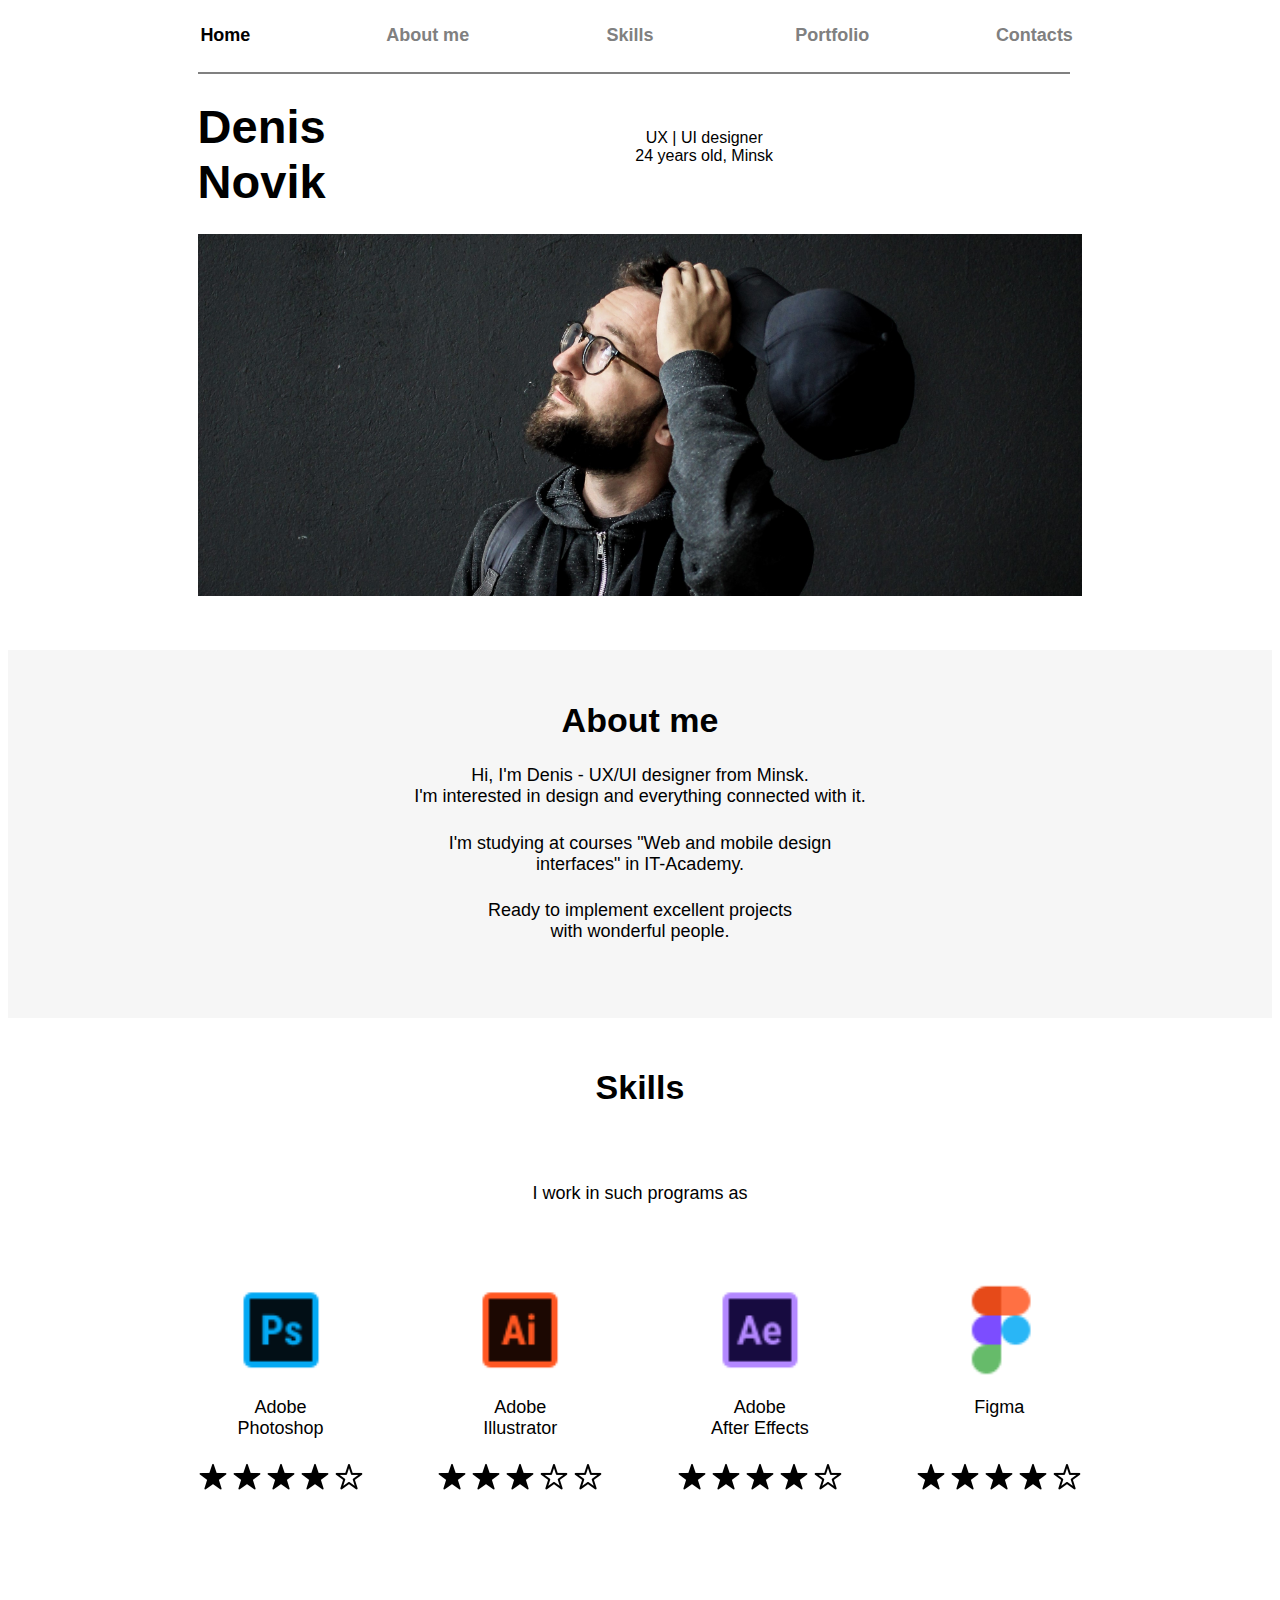
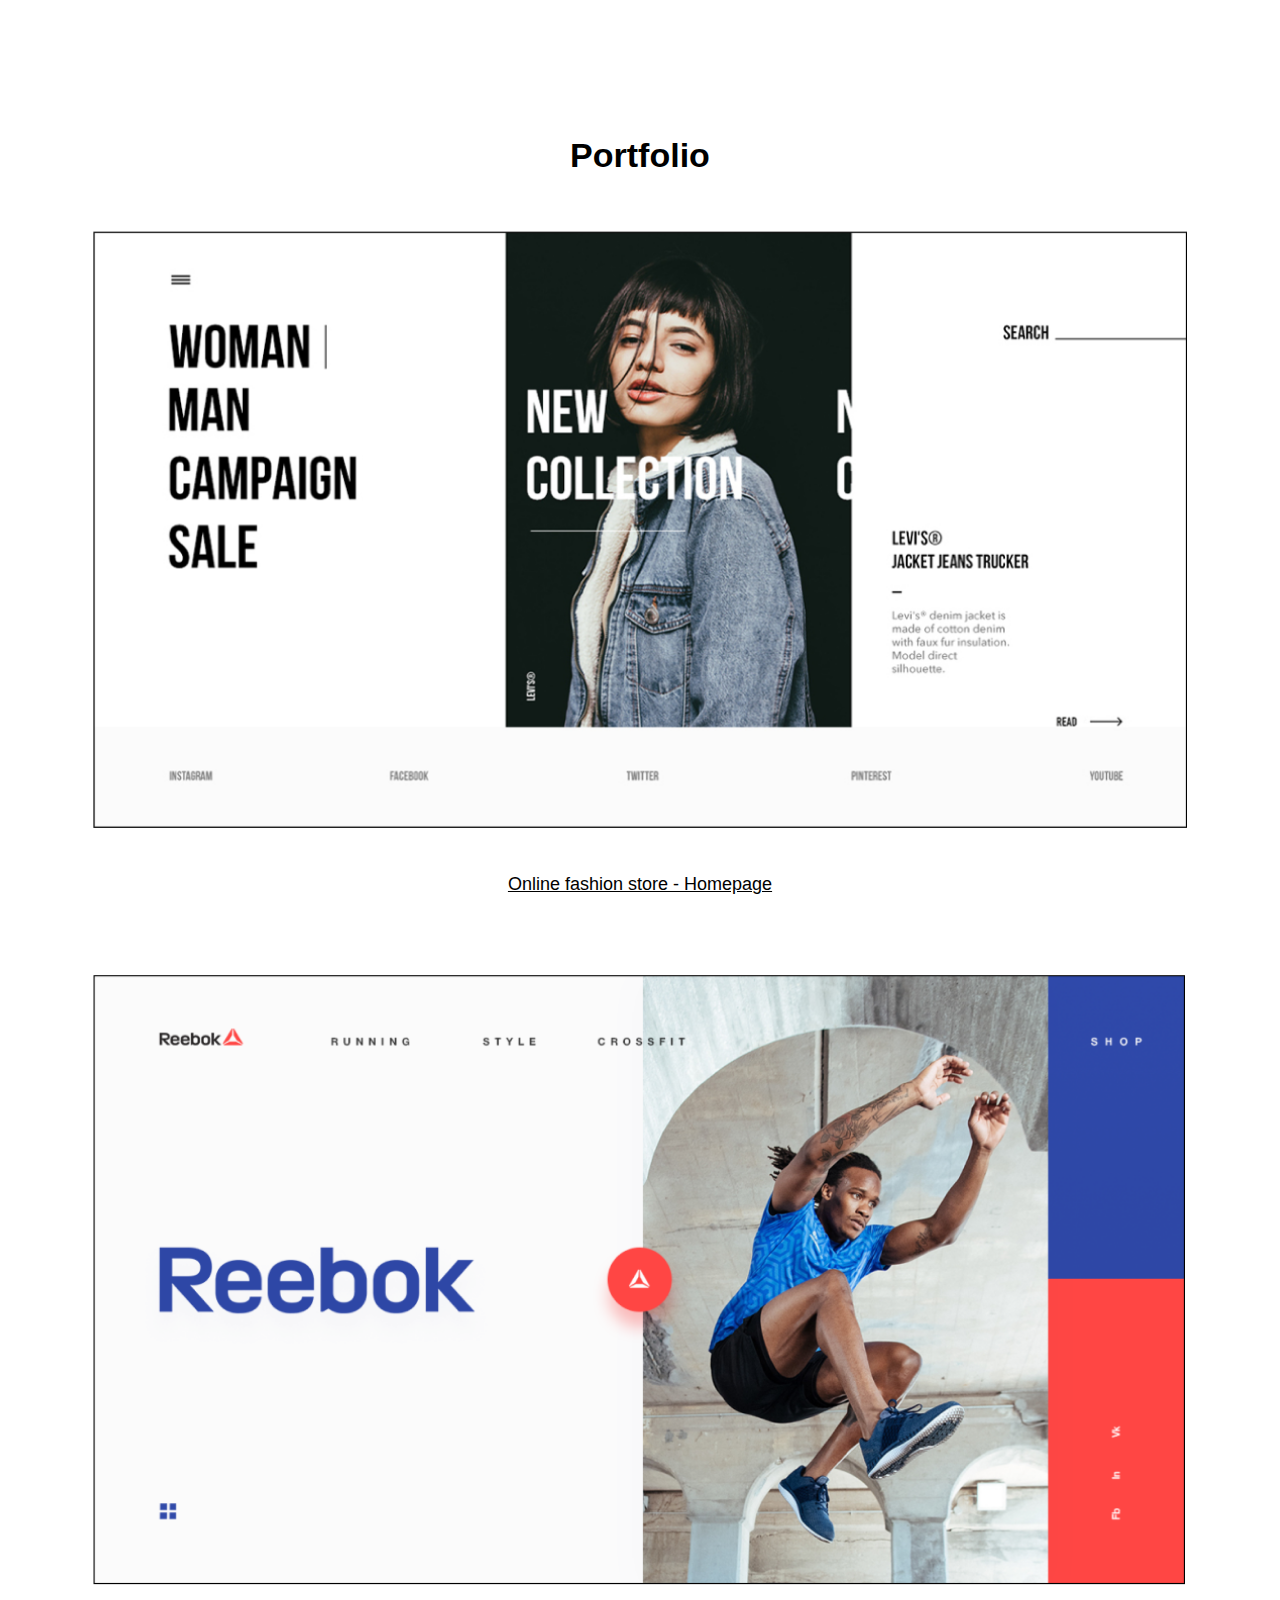
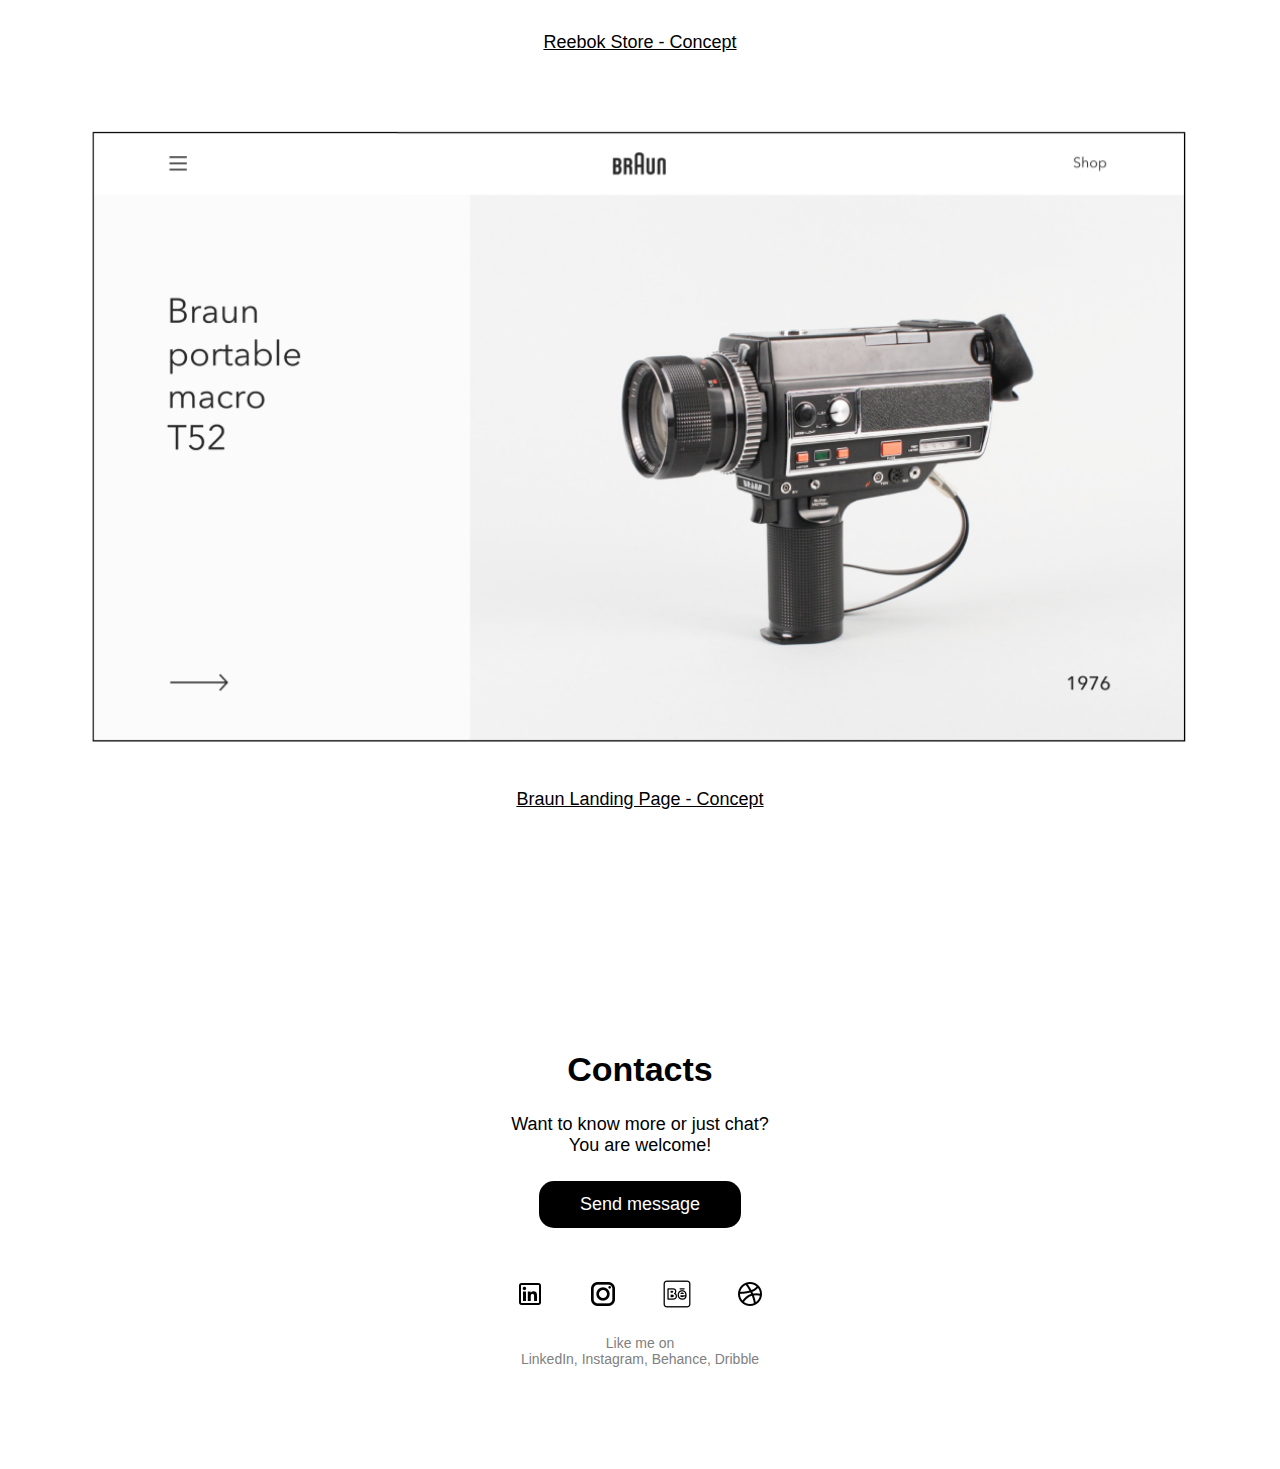
<file: lab 1-2/index.html>
<!DOCTYPE html>
<html>
  <head>
    <meta charset="UTF-8">
    <link rel="stylesheet" href="styles.css">
    <meta name="viewport" content="width=device-width, initial-scale=1">
    <title>Denis Novik</title>
  </head>

  <body>
    <div class = "header">
      <div class = "Home-header">Home</div>
      <div class = "About-header">About me</div>
      <div class = "Skills-header">Skills</div>
      <div class = "Portfolio-header">Portfolio</div>
      <div class = "Contacts-header">Contacts</div>
    </div>

    <div class="mobile" >
      <div class = "Home-header">Home</div>
      <div class = "About-header">About me</div>
      <div class = "Skills-header">Skills</div>
      <div class = "Portfolio-header">Portfolio</div>
      <div class = "Contacts-header">Contacts</div>
  </div>

    <div class = "line"></div>
    
    <div class = "name-of-man">
      <div class = "name">
        <b>Denis<br>
        Novik</b>
      </div>
      <div class = "briefly">
        UX | UI designer<br>
        24 years old, Minsk
      </div>
    </div>
    <img src = "images/man.jpg" class = "picture-of-man">

    <div class = "about">
      <div class = "about-man">About me</div>

      <div class="about-1">
        <div>Hi, I'm Denis - UX/UI designer from Minsk.<br>
        I'm interested in design and everything connected with it.</div>
      </div>

      <div class="about-2">
        <div>I'm studying at courses "Web and mobile design<br>
        interfaces" in IT-Academy.</div>
      </div>

      <div class="about-3">
          <div>Ready to implement excellent projects<br>
          with wonderful people.</div>
      </div>
    </div>

    <div class = "skills-man p">Skills</div>
    <div class = "skills-man-text p">I work in such programs as</div>

    <div class = "skills">
      <div class = "Photoshop">
        <img src = "images/photoshop.png" class = "skills-icons">

        <div class = "skills-man-text">
          <div>Adobe<br>
          Photoshop</div>
        </div>

        <div class = "skills-stars">
          <img class = "star" src = "images/star1.png">
          <img class = "star" src = "images/star1.png">
          <img class = "star" src = "images/star1.png">
          <img class = "star" src = "images/star1.png">
          <img class = "star" src = "images/star0.png">
        </div>
      </div>

      <div class = "Illustrator">
        <img src = "images/illustrator.png" class = "skills-icons">

        <div class = "skills-man-text">
          <div>Adobe<br>
          Illustrator</div>
        </div>
        
        <div class = "skills-stars">
          <img class = "star" src = "images/star1.png">
          <img class = "star" src = "images/star1.png">
          <img class = "star" src = "images/star1.png">
          <img class = "star" src = "images/star0.png">
          <img class = "star" src = "images/star0.png">
        </div>
      </div>

      <div class = "After-effect">
        <img src = "images/after_effect.png" class = "skills-icons">

        <div class = "skills-man-text">
          <div>Adobe<br>
          After Effects</div>
        </div>
        
        <div class = "skills-stars">
          <img class = "star" src = "images/star1.png">
          <img class = "star" src = "images/star1.png">
          <img class = "star" src = "images/star1.png">
          <img class = "star" src = "images/star1.png">
          <img class = "star" src = "images/star0.png">
        </div>
      </div>

      <div class = "Figma">
        <img src = "images/figma.png" class = "skills-icons">

        <div class = "skills-man-text">
          <div>Figma<br><br>
          </div>
        </div>
        
        <div class = "skills-stars">
          <img class = "star" src = "images/star1.png">
          <img class = "star" src = "images/star1.png">
          <img class = "star" src = "images/star1.png">
          <img class = "star" src = "images/star1.png">
          <img class = "star" src = "images/star0.png">
        </div>
      </div>

    </div>
    <div class = "portfolio">
      <div class = "portfolio-man">Portfolio</div>

      <div class = "portfolio-1">
        <img class = "activity" src = "images/portfolio-1.png">
        <div>Online fashion store - Homepage</div>
      </div>

      <div class = "portfolio-2">
        <img class = "activity" src = "images/portfolio-2.png">
        <div>Reebok Store - Concept</div>
      </div>

      <div class = "portfolio-3">
        <img class = "activity" src = "images/portfolio-3.png">
        <div>Braun Landing Page - Concept</div>
      </div>
    </div>
    <div class = "contacts">
      <div class = "contacts-man">
        <div>Contacts</div>

        <div>
          Want to know more or just chat?<br>
          You are welcome!
        </div>

        <div>Send message</div>

      </div>

      <div class = "footer">
        <div class = "contacts-icons">
          <img src = "images/linkedin.png">
          <img src = "images/instagram.png">
          <img src = "images/behance.png">
          <img src = "images/dribble.png">
        </div>

        <div>
          Like me on<br>
          LinkedIn, Instagram, Behance, Dribble
        </div>
      </div>
    </div>
  </body>
</html>
</file>
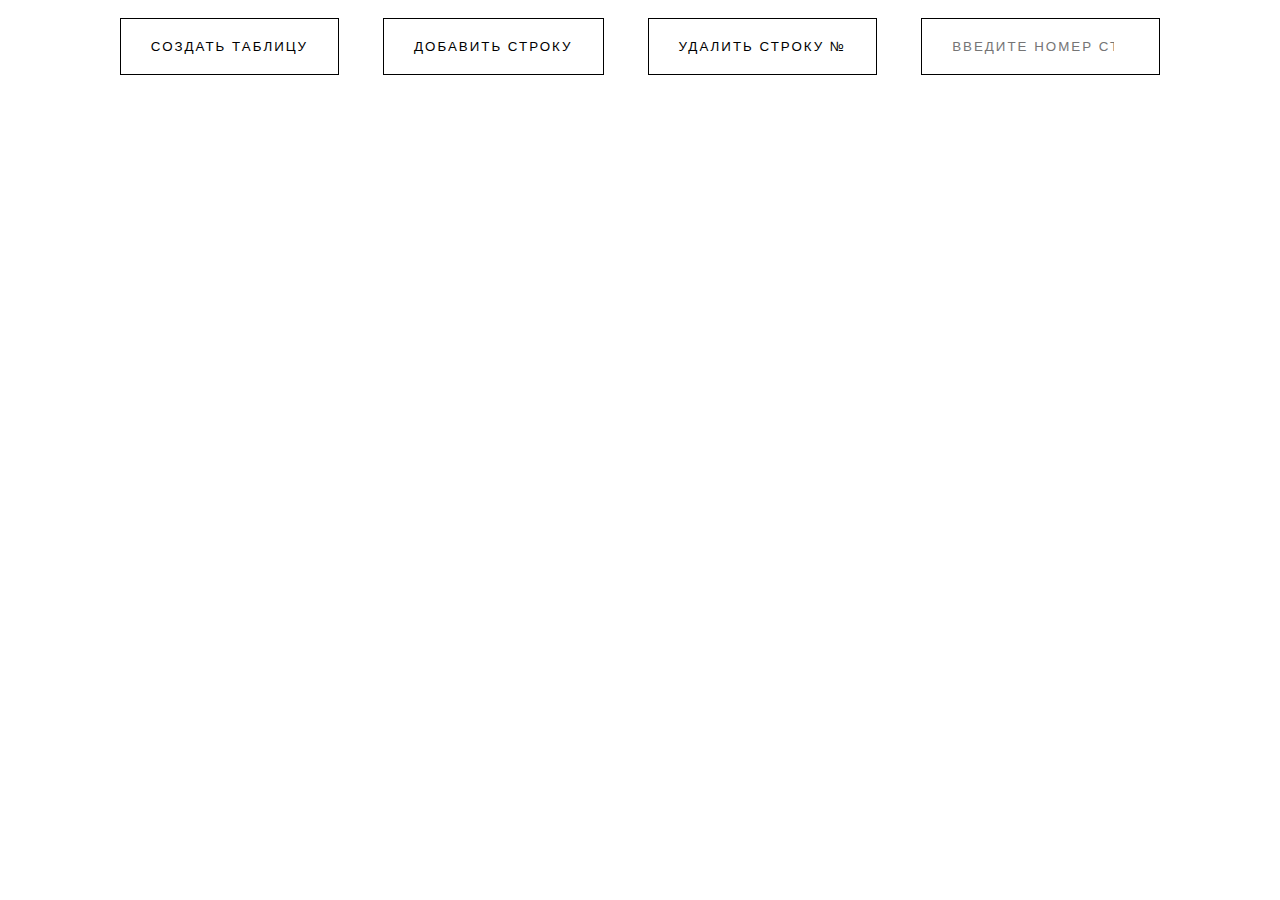
<file: lab 3/index.html>
<!DOCTYPE html>
<html>
  <head>
    <meta charset="UTF-8">
    <link rel="stylesheet" href="styles.css">
    <script src="tables.js"></script>
    <meta name="viewport" content="width=device-width, initial-scale=1">
    <title>Tables</title>
  </head>

  <body>
    <div>
        <button class = "create" onclick = "creator()">Создать таблицу</button>
        <button class = "add" onclick = "add()">Добавить строку</button>
        <button class = "delete" onclick="del()">Удалить строку №</button>
        <label for="row"></label><input id="row" type="number" value="null" placeholder="Введите номер строки">
        <br><br>
    </div>
  </body>
</html>
</file>
<file: lab 1-2/styles.css>
.header, .line{
    display: flex;
    flex-direction: row;
    justify-content: center;
    margin-left: 10%;
    margin-right: 10%;
    margin-bottom: 2%;
    margin-top: 2%;
}

.mobile{
    display: none;
}

.header > div{
    width: calc(100%/5);
    margin-right: 2%;
    font-size: 18px;
    font-weight: bold;
    font-family: 'Gilroy-Bold', sans-serif;
    color: grey;
    text-align: center;
}

.header > div:first-child {
    color:black;
}

.header:last-child{
    margin-right: 0;
}

.line{
    border: 1px solid grey;
    margin-right: 16%;
    margin-left: 15%;
}

.name-of-man{
    display: flex;
    align-items: baseline;
    margin-left: 15%;
    margin-right: 15%;
    margin-bottom: 2%;
}

.name{
    font-family: 'Gilroy-Bold',sans-serif;
    font-size: 47px;
    color: black;
    text-align: left;
}

.briefly{
    padding-left: 35%;
    text-align: center;
    font-family: 'Gilroy-Bold', sans-serif;   
}

.picture-of-man {
    margin-left: 15%;
    margin-right: 15%;
    width: 70%;
    margin-bottom: 4%;
}

.about, .portfolio, .contacts{
    display: flex;
    flex-direction: column;
    text-align: center;
    justify-content: space-between;
    padding-bottom: 4%;
    padding-top: 4%;
    background-color: #F6F6F6;
    margin-bottom: 4%;
}

.about > div, .contacts-man > div{
    padding-bottom: 2%;
    font-size: 18px;
    font-family: 'Gilroy-Bold', sans-serif;
}

.about > div:first-child, .skills-man, .portfolio-man, .contacts-man > div:first-child {
    font-size: 34px;
    font-family: 'Gilroy-Bold',sans-serif;
    font-weight: bold;
}

.p{
    display: flex;
    flex-direction: column;
    text-align: center;
    margin-bottom: 2%;
    font-family: 'Gilroy-Bold',sans-serif;
}

.skills-man-text{
    font-size: 18px;
    padding-top: 4%;
    padding-bottom: 4%;
    font-family: 'Gilroy-Bold',sans-serif;
}

.skills{
    display: flex;
    flex-direction: row;
    justify-content: space-between;
    text-align: center;
    margin-right: 15%;
    margin-left: 15%;
    margin-bottom: 15%;
}

.skills-icons{
    padding-bottom: 4%;
    width: 65%;
}

.skills-stars{
    flex-wrap: nowrap ;
    white-space: nowrap;
    padding-top: 10%;
}

.portfolio-man{
    text-align: center;
    margin-bottom: 4%;
}

.portfolio{
    background-color: white;
    margin-bottom: 5%;
}

.portfolio > div > div:last-child{
    padding-top: 3%;
    padding-bottom: 6%;
    font-family: 'Gilroy-Bold',sans-serif;
    font-size: 18px;
    line-height: 22px;
    text-decoration-line: underline;

}

.contacts{
    background-color: white;
}

.contacts-man > div:last-child{
    text-align: center;
    padding-top: 1%;
    padding-bottom: 1%;
    margin-left: 42%;
    margin-right: 42%;
    margin-bottom: 4%;
    color: white;
    background-color: black;
    border-radius: 15px;
}

.contacts-icons{
    display: flex;
    flex-direction: row;
    justify-content: space-between;
    margin-left: 40%;
    margin-right: 40%;
    padding-bottom: 2%;
}

.contacts-icons > div {
    margin-right: 10%;
}

.footer:last-child{
    font-family: 'Gilroy-Bold',sans-serif;
    font-size: 14px;
    text-align: center;
    color: grey;
}

@media screen and (max-width: 600px) {
    .header{
        display: none;
    }

    .star{
        width: 20px;
        height: 20px;
    }

    .activity{
        width: 300px;
    }

    .mobile{
        display: flex;
        flex-direction: column;
        justify-content: center;
        align-items: center;

    }
    
    .mobile > div{
        margin-bottom: 4%;
        font-size: 20px;
        font-family: 'Gilroy-Bold', sans-serif;
        color: grey;
        font-weight: bold;
    }

    .mobile > div:first-child {
        color:black;
    }
    
    .skills{
        flex-direction: column;
    }
    .skills-icons{
        width: 100px;
        height: 100px;
    }
}
@media screen and (min-width: 600px) {
    
    .header{
        display: none;
    }

    .star{
        width: 20px;
        height: 20px;
    }

    .activity{
        width: 500px;
    }

    .mobile{
        display: flex;
        flex-direction: column;
        justify-content: center;
        align-items: center;

    }
    
    .mobile > div{
        margin-bottom: 4%;
        font-size: 20px;
        font-family: 'Gilroy-Bold', sans-serif;
        color: grey;
        font-weight: bold;
    }

    .mobile > div:first-child {
        color:black;
    }

    .skills{
        flex-direction: column;
    }

    .skills-icons{
        width: 100px;
        height: 100px;
    }
}

@media screen and (min-width: 768px) {

    .header{
        display: flex;
        flex-direction: row;
        justify-content: center;
        margin-left: 10%;
        margin-right: 10%;
        margin-bottom: 2%;
        margin-top: 2%;
    }

    .mobile{
        display: none;
    }

    .skills{
        display: flex;
        flex-direction: row;
        justify-content: space-between;
        text-align: center;
        margin-right: 15%;
        margin-left: 15%;
        margin-bottom: 15%;
    }

    .star{
        width: 20px;
        height: 20px;
    }

    .activity{
        width: 668px;
    }
}

@media screen and (min-width: 992px) {

    .star{
        width: 25px;
        height: 25px;
    }

    .activity{
        width: 892px;
    }
}

@media screen and (min-width: 1200px) {

    .star{
        width: 30px;
        height: 30px;
    }

    .activity{
        width: 1100px;
    }
}
</file>
<file: lab 3/styles.css>
body {
    text-align: center;
}

table {
    border: 1px solid black;
    width: 100%;
    text-align: center;
  }
th {
    font-weight: normal;
    color: black;
    border-bottom: 1px dashed black;
    padding: 12px 17px;
  }
td {
    color: black;
    padding: 7px 17px;
  }
tr:hover td {
    background: #e9f1ff;
  }

  button, input {
    padding: 20px 30px;
    margin: 10px 20px;
    color: black;
    border: 1px solid black;
    background: none;
    font-weight: 300;
    text-transform: uppercase;
    letter-spacing: 2px;
}
input{
    border: 1px solid black;
}
</file>
